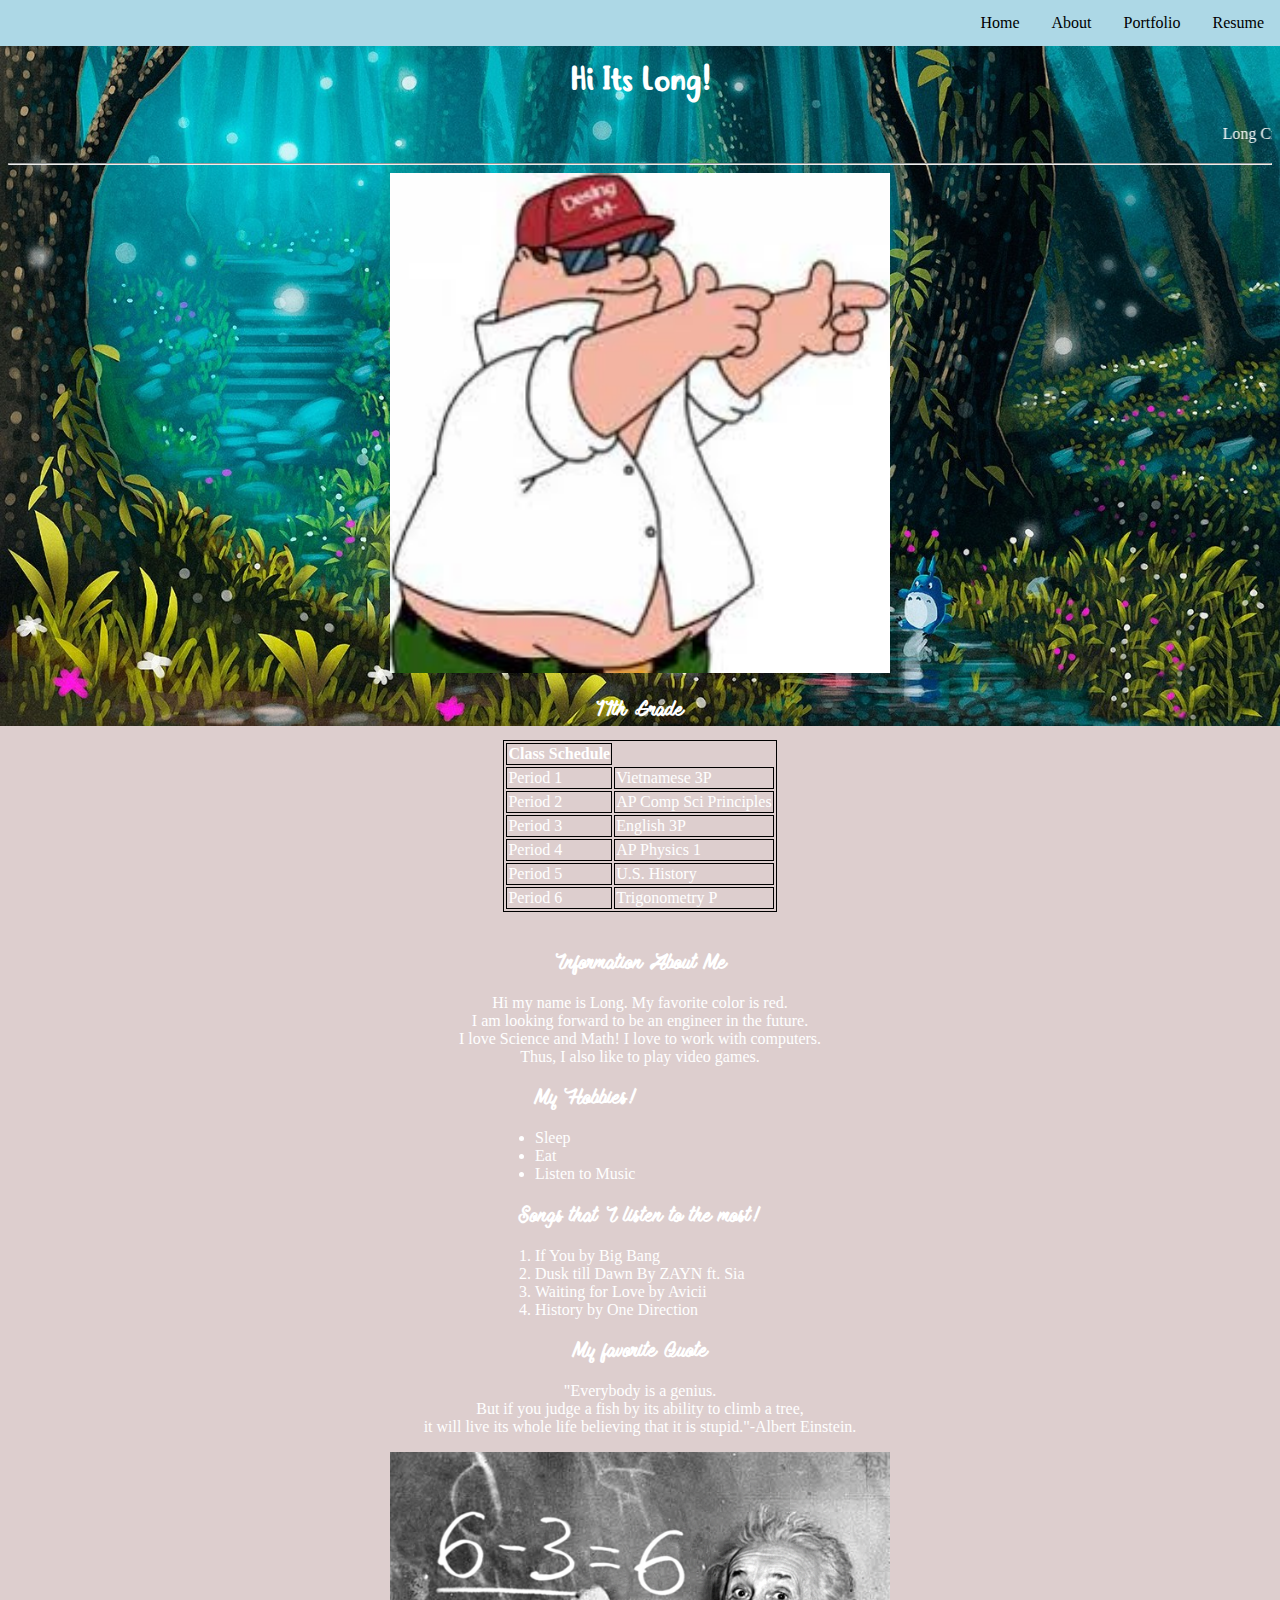
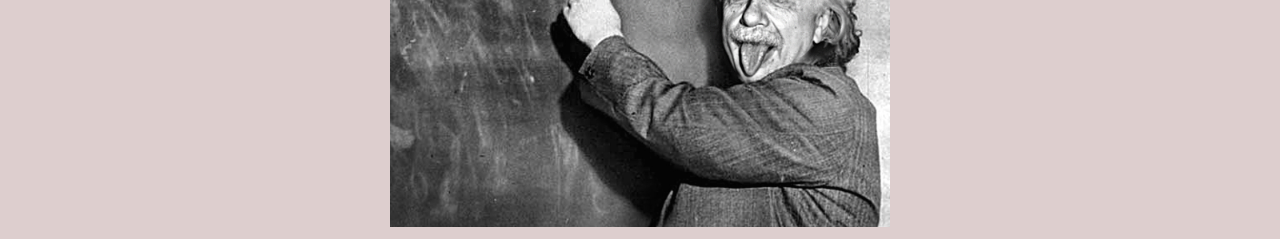
<file: about.html>
<!doctype html>
<html lang="en"></html>
    <head>
         <title>All About Me</title>
         <link rel="stylesheet" href="style.css" type="text/css">
    </head>
    <center>
    <body>
        <ul id="nav">
            <li><a href="resume.html">Resume</a></li>
            <li><a href="portfolio.html">Portfolio</a></li>
            <li><a href="about.html">About</a></li>
            <li><a href="index.html">Home</a></li>
        </ul>
         <h1>Hi Its Long!</h1>
         <p><marquee>Long Created THIS!!!</marquee></p>
         <hr>
         <div id="me">
              <img src="images/peter.jpg" width=500>
         </div>
         <h3>11th Grade</h3>
         <table id="you">
             <th>Class Schedule</th>
             <tr><td>Period 1</td><td>Vietnamese 3P</td></tr>
             <tr><td>Period 2</td><td>AP Comp Sci Principles</td></tr>
             <tr><td>Period 3</td><td>English 3P</td></tr>
             <tr><td>Period 4</td><td>AP Physics 1</td></tr>
             <tr><td>Period 5</td><td>U.S. History</td></tr>
             <tr><td>Period 6</td><td>Trigonometry P</td></tr>
         </table>
         <br>
         <h3>Information About Me</h3>
         <p>Hi my name is Long. My favorite color is red.
         <br>I am looking forward to be an engineer in the future.
         <br>I love Science and Math! I love to work with computers.
         <br>Thus, I also like to play video games.
         </p>
         <ul id= "hobbies"><h3>My Hobbies!</h3>
        <li>Sleep
        <li>Eat
        <li>Listen to Music
         </ul>
         <h3>Songs that I listen to the most!</h3>
         <ol id= "song">
             <li>If You by Big Bang</li>
             <li>Dusk till Dawn By ZAYN ft. Sia</li>
             <li>Waiting for Love by Avicii</li>
             <li>History by One Direction</li>
         </ol>
         <h3>My favorite Quote</h3>
         <p>
        "Everybody is a genius. 
        <br> But if you judge a fish by its ability to climb a tree, 
        <br> it will live its whole life believing that it is stupid."-Albert Einstein.
        </p>
         <img src="images/Albert.jpeg" width=500
    </body>
    </center>
</html>
</file>
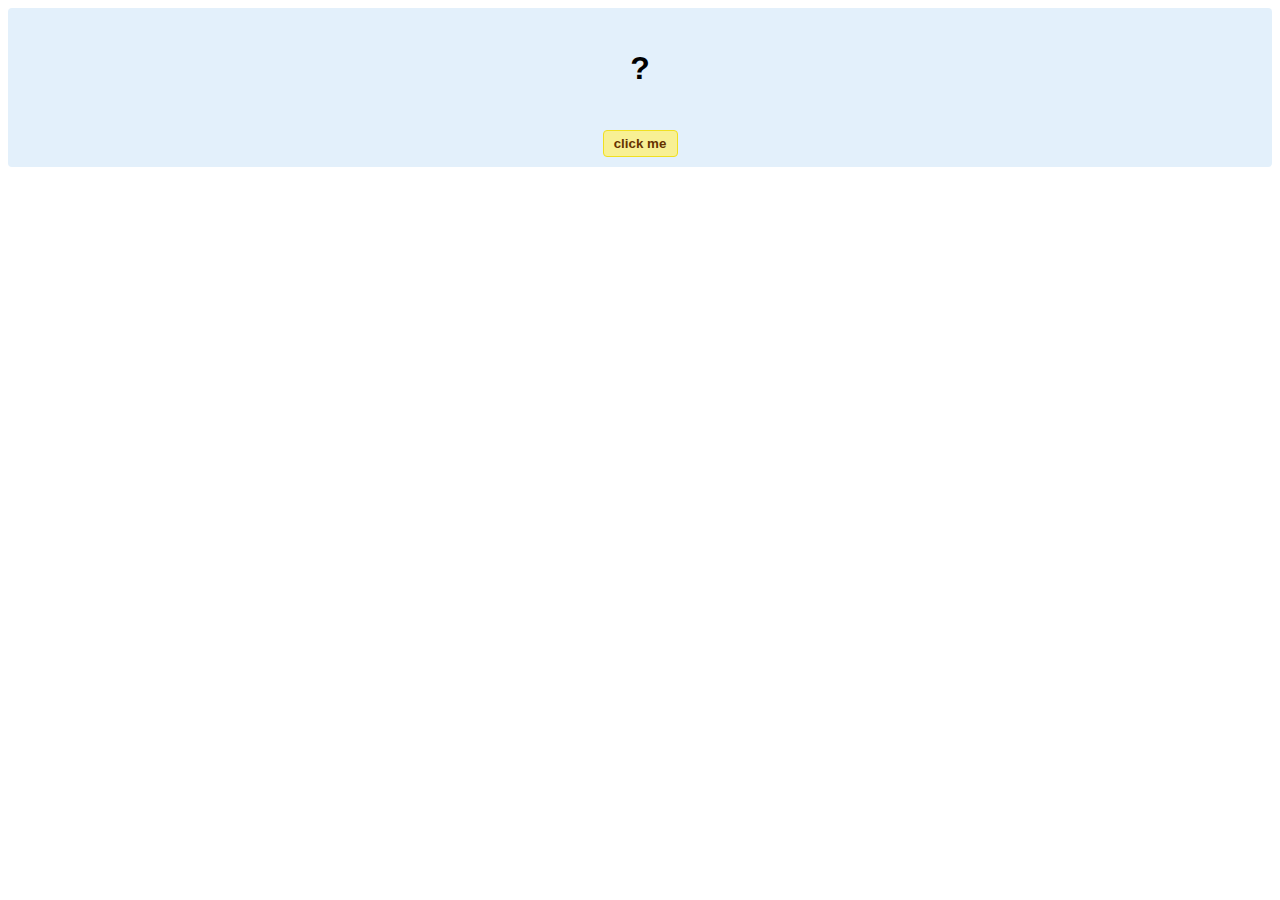
<file: hello-world.html>
<!DOCTYPE html>
<!-- HTML5 Hello world by kirupa - http://www.kirupa.com/html5/getting_your_feet_wet_html5_pg1.htm -->
<html lang="en-us">

<head>
<meta charset="utf-8">
<title>Hello...</title>
<style type="text/css">
#mainContent {
	font-family: Arial, Helvetica, sans-serif;
	font-size: xx-large;
	font-weight: bold;
	background-color: #E3F0FB;
	border-radius: 4px;
	padding: 10px;
	text-align: center;
}
.buttonStyle {
	border-radius: 4px;
	border: thin solid #F0E020;
	padding: 5px;
	background-color: #F8F094;
	font-family: "Segoe UI", Tahoma, Geneva, Verdana, sans-serif;
	font-weight: bold;
	color: #663300;
	width: 75px;
}

.buttonStyle:hover {
	border: thin solid #FFCC00;
	background-color: #FCF9D6;
	color: #996633;
	cursor: pointer;
}
.buttonStyle:active {
	border: thin solid #99CC00;
	background-color: #F5FFD2;
	color: #669900;
	cursor: pointer;
}

</style>
</head>

<body>
<div id="mainContent">
<p id="helloText">?</p>
<button id="clickButton" class="buttonStyle">click me</button>
</div>
<script> 
var myButton = document.getElementById("clickButton");
var myText = document.getElementById("helloText");

myButton.addEventListener('click', doSomething, false)

function doSomething() {
	myText.textContent = "hello, world!";
}
</script>

</body>
</html>
</file>
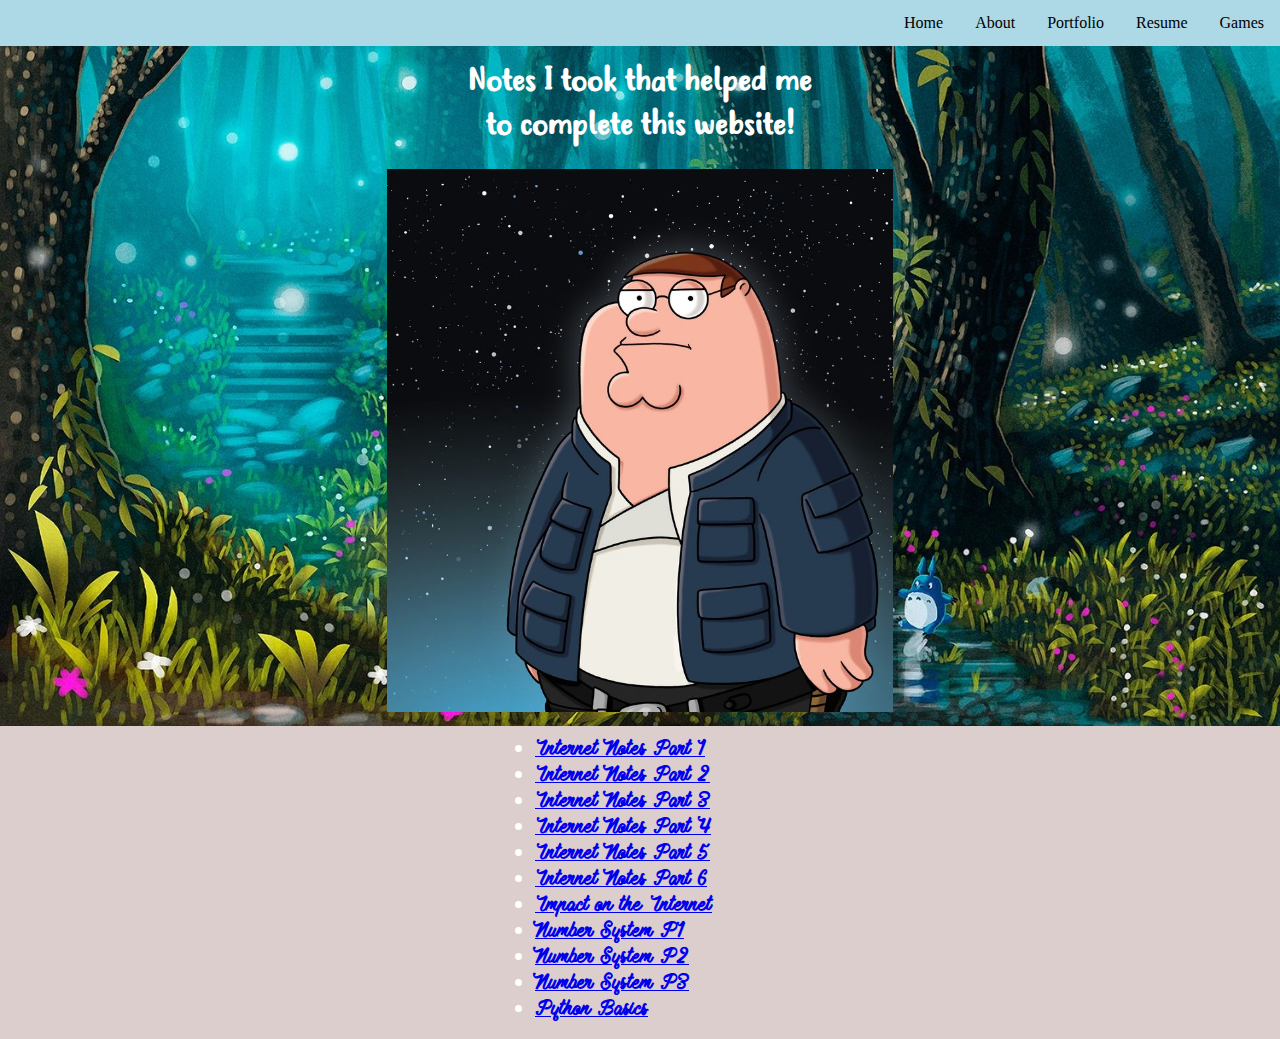
<file: portfolio.html>
<!doctype html>
<html lang="en"></html>
    <head>
         <title>My Portfolio</title>
         <link rel="stylesheet" href="style.css" type="text/css">
    </head>
    <center>
    <body>
        <ul id="nav">
            <li><a href="scratch.html">Games</a></li>
            <li><a href="resume.html">Resume</a></li>
            <li><a href="portfolio.html">Portfolio</a></li>
            <li><a href="about.html">About</a></li>
            <li><a href="index.html">Home</a></li>
        </ul>
        <h1>
            Notes I took that helped me 
            <br>to complete this website!
        </h1>
        <div>
            <img src= "images/peta.jpg" width=40%>
        </div>
        <h3>
        <ul id= "notes">
        <li><a href="https://docs.google.com/a/ggusd.net/document/d/1BDOCb8PPvvoJwvEJmbacCs_IxmYysH-KrlrCkG45rug/edit?usp=sharing"target="_blank">Internet Notes Part 1</a></li>
        <li><a href="https://docs.google.com/a/ggusd.net/document/d/1P87j35nQnVmtB3sTGKM2_-bp5Rn-HWtqd3aAyBPf1vI/edit?usp=sharing"target="_blank">Internet Notes Part 2</a></li>
        <li><a href="https://docs.google.com/a/ggusd.net/document/d/1s_iGa_Ssc1_dj9X8V-LCJHDlpENyVwgV-gb9AwIezfA/edit?usp=sharing"target="_blank">Internet Notes Part 3</a></li>
        <li><a href="https://docs.google.com/a/ggusd.net/document/d/1UvsP0T81oqf0cvollpeHub0oLR1-4VpcwpTHGhB8-C4/edit?usp=sharing"target="_blank">Internet Notes Part 4</a></li>
        <li><a href="https://docs.google.com/a/ggusd.net/document/d/1UClpwNC4aox7JoZGZL9h60nPsy419wt1IB7W1qUAAvA/edit?usp=sharing"target="_blank">Internet Notes Part 5</a></li>
        <li><a href="https://docs.google.com/a/ggusd.net/document/d/1lS0q557VuFIakWkCQS8tovLFHx1HgWGAVgjuovOt7H4/edit?usp=sharing"target="_blank">Internet Notes Part 6</a></li>
        <li><a href="https://docs.google.com/a/ggusd.net/presentation/d/1Ihsdc8Lw75A87HIxmTrNDFtnr4dqfAVVq3PjWRflsUQ/edit?usp=sharing"target="_blank">Impact on the Internet</a></li>
        <li><a href="https://docs.google.com/a/ggusd.net/document/d/1mEtrDzAG_xX-GU0wyOrHVzUVopLLw3dZkjMXakm112M/edit?usp=sharing">Number System P1</a></li>
        <li><a href="https://docs.google.com/a/ggusd.net/document/d/1N_kRuhiCazE9ONZKhWgUok6lCIFHpA_ZMy73pLBwRZk/edit?usp=sharing">Number System P2</a></li>
        <li><a href="https://docs.google.com/a/ggusd.net/document/d/1BQsUxzz9d1e367gzLfMYHug_NgGoK5JVUpeWLQoWU3M/edit?usp=sharing">Number System P3</a></li>
        <li><a href="https://repl.it/@LongDo1/PythonBasics1">Python Basics</a></li>
        </ul>
        </center>
    </body>
</file>
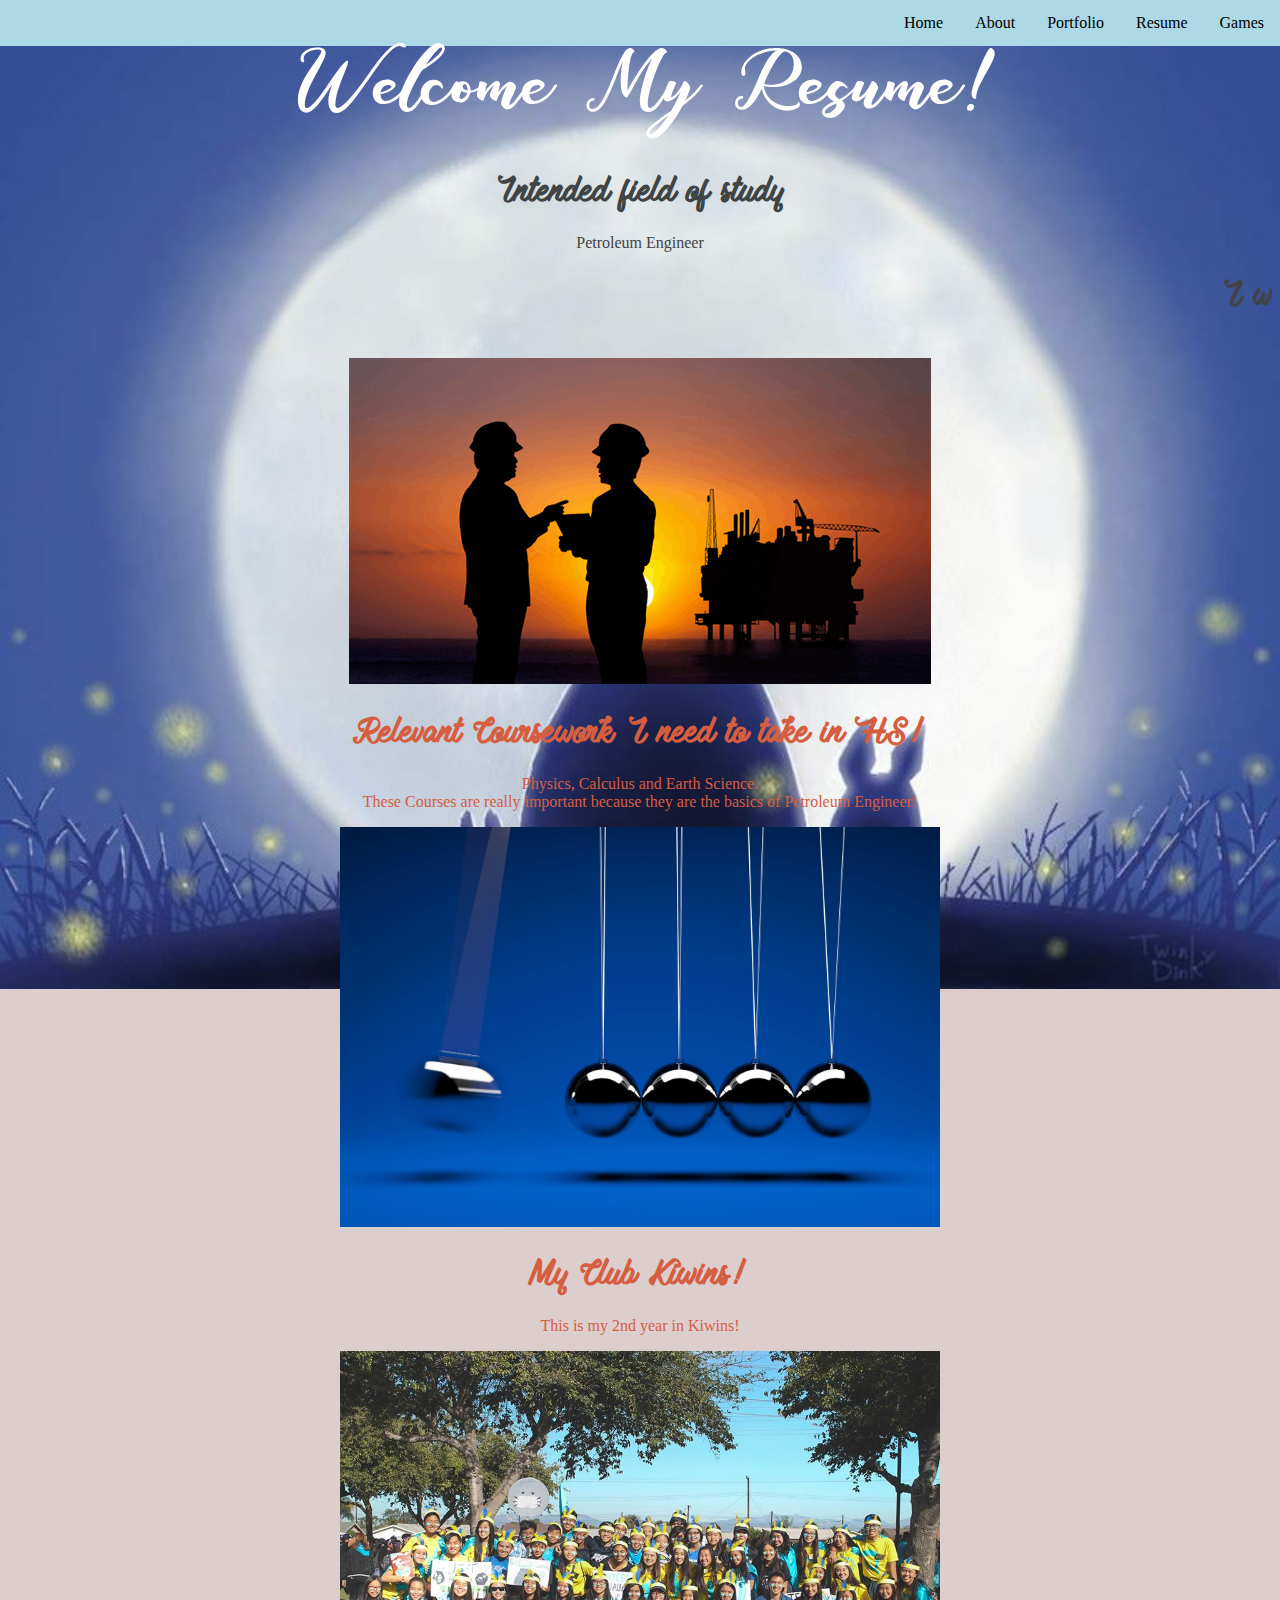
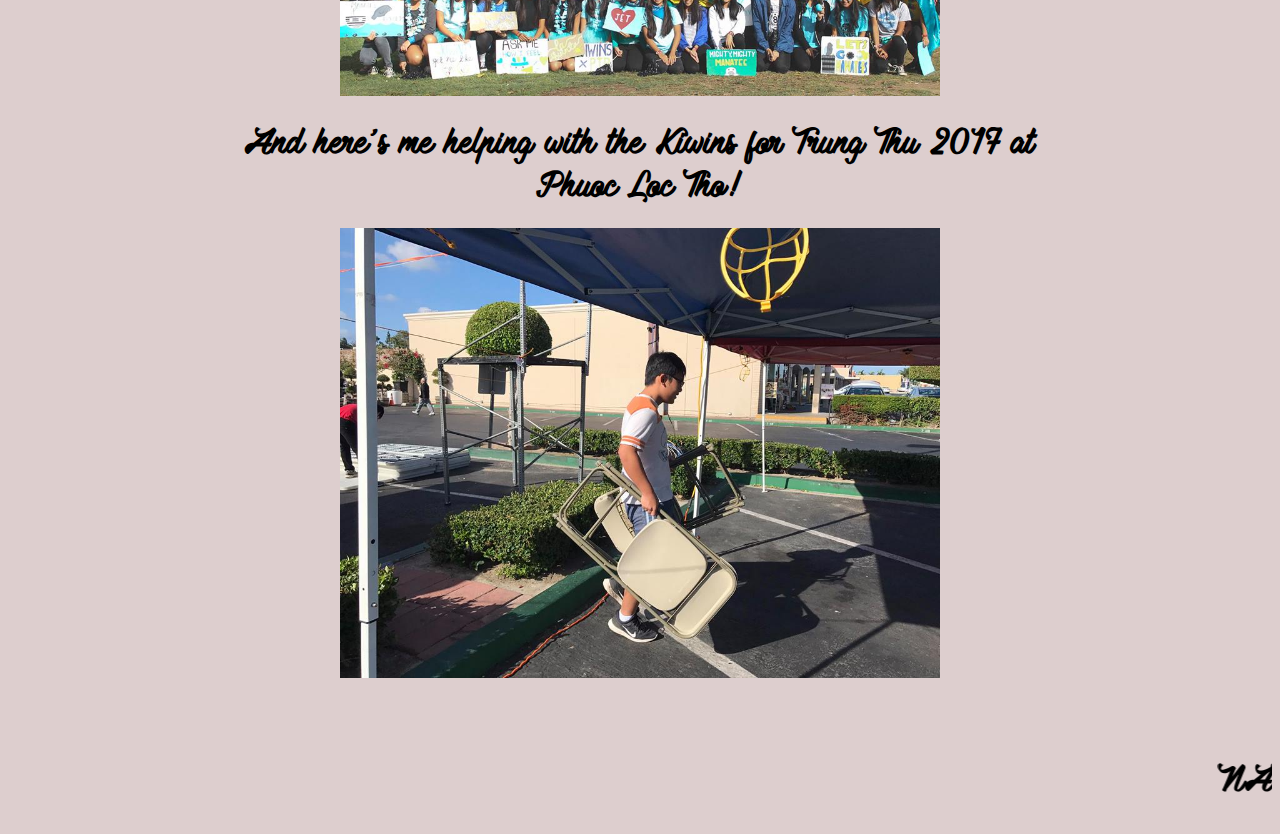
<file: resume.html>
<!doctype html>
<html lang="en"></html>
    <head>
         <title>My Portfolio</title>
         <link rel="stylesheet" href="resume.css" type="text/css">
    </head>
    <center>
    <body>
        <ul id="nav">
            <li><a href="scratch.html">Games</a></li>
            <li><a href="resume.html">Resume</a></li>
            <li><a href="portfolio.html">Portfolio</a></li>
            <li><a href="about.html">About</a></li>
            <li><a href="index.html">Home</a></li>
        </ul>
        <s10>Welcome My Resume!</s10>
        <h1 style="color: #414444">Intended field of study</h1>
        <p style="color: #414444">Petroleum Engineer
        <marquee><h1 style="color: #414444">I wanted to be an engineer since I was young!</h1></marquee>
        </p>
        <div>
            <img src= images/engin.png>
            <style>
     s10 {
         font-size: 100px
     }
</style>
        </div>
        <h1 style="color: #d65e40">Relevant Coursework I need to take in HS!</h1>
        <p style="color: #d65e40">Physics, Calculus and Earth Science.
        <br>These Courses are really important because they are the basics of Petroleum Engineer!
        </p>
        
        <div>
            <img src= images/physics.jpg width= 600px>
        </div>
        <h1 style="color: #d65e40">My Club Kiwins!</h1>
         <p style="color: #d65e40">This is my 2nd year in Kiwins!</p>
        <div>
            <img src= images/kiwins.jpg width= 600px>
        </div>
        <h1 style="color: black">And here's me helping with the Kiwins for Trung Thu 2017 at 
        <br>Phuoc Loc Tho!</h1>
         <div>
            <img src= images/long.jpg width= 600px>
        </div>
        <br>
        <br>
        <br>
        <marquee><h1 style="color: black">NANI!?</h1></marquee>
        </center>
    </body>
</file>
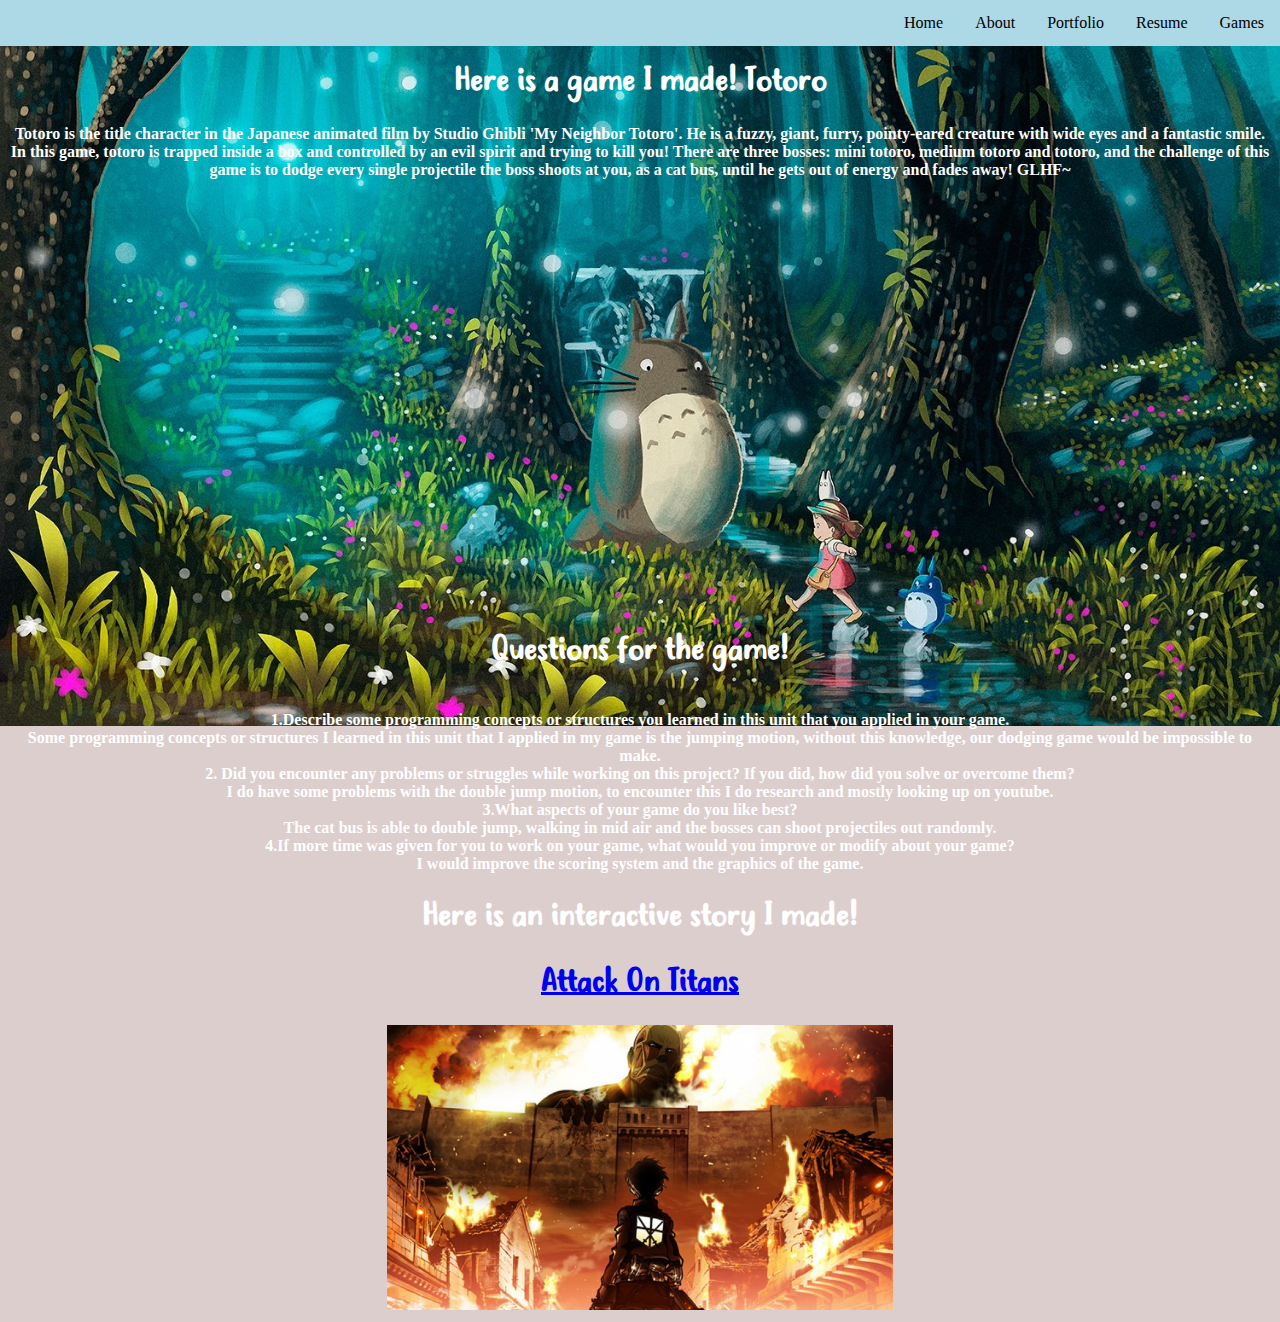
<file: scratch.html>
<!doctype html>
<html lang="en"></html>
    <head>
         <title>Game Page</title>
         <link rel="stylesheet" href="style.css" type="text/css">
    </head>
    <center>
    <body>
        <ul id="nav">
            <li><a href="scratch.html">Games</a></li>
            <li><a href="resume.html">Resume</a></li>
            <li><a href="portfolio.html">Portfolio</a></li>
            <li><a href="about.html">About</a></li>
            <li><a href="index.html">Home</a></li>
        </ul>
        <center>
        <h1>
            Here is a game I made! Totoro
        </h1>
        <h4>
            Totoro is the title character in the Japanese animated film by Studio Ghibli 'My Neighbor Totoro'. He is a fuzzy, giant, furry, pointy-eared creature with wide eyes and a fantastic smile. In this game, totoro is trapped inside a box and controlled by an evil spirit and trying to kill you! There are three bosses: mini totoro, medium totoro and totoro, and the challenge of this game is to dodge every single projectile the boss shoots at you, as a cat bus, until he gets out of energy and fades away! GLHF~
        </h4>
        </center>
        <iframe allowtransparency="true" width="485" height="402" src="//scratch.mit.edu/projects/embed/184786525/?autostart=false" frameborder="0" allowfullscreen></iframe>
        <h1>
            Questions for the game!
        </h1>
        <h4>
            <br>1.Describe some programming concepts or structures you learned in this unit that you applied in your game.
            <br>Some programming concepts or structures I learned in this unit that I applied in my game is the jumping motion, without this knowledge, our dodging game would be impossible to make.
            <br>2. Did you encounter any problems or struggles while working on this project? If you did, how did you solve or overcome them?
            <br>I do have some problems with the double jump motion, to encounter this I do research and mostly looking up on youtube.
            <br>3.What aspects of your game do you like best?
            <br>The cat bus is able to double jump, walking in mid air and the bosses can shoot projectiles out randomly.
            <br>4.If more time was given for you to work on your game, what would you improve or modify about your game?
            <br> I would improve the scoring system and the graphics of the game.
        </h4>
        <h1>
            Here is an interactive story I made!
        </h1>
        <h1>
            <li><a href="https://repl.it/@LongDo1/InteractiveFiction">Attack On Titans</a></li>
        </h1>
         <img src= "images/aot.jpg" width=40%>
    </body>
</file>
<file: style.css>
@font-face{
    font-family: Long;
    src: url(fonts/what.otf)
}
@font-face{
    font-family: Long1;
    src: url(fonts/nani.ttf)
}
body{
    background-image: url(images/totoro12.jpg);
    background-color: #ddcece;
    background-size: 100%;
    background-repeat: no-repeat;
    background-attachment: fixed;
    color: white
}
h1{
    font-family: "Long";
}
h3{
    font-family: "Long1";
}
#nav {
    list-style-type: none;
    margin: -8px;
    padding: 0;
     overflow: hidden;
    background-color: lightblue;
}
#nav li {
    float: right;
}

#nav li a {
    display: block;
    color: black;
    text-align: center;
    padding: 14px 16px;
    text-decoration: none;
}
#nav li a:hover {
    background-color: white;
    color: black;
}
#nav li a:active {
    background-color: yellow;
    color: white;
}
#hobbies{
    width: 250px;
    text-align: left;
    margin: auto;
}
#song{
    width: 250px;
    text-align: left;
    margin: auto;
}
table, th, td {
    border: 1px solid black;
}
tr:hover {
    background-color: white
}
#hi{
    width: 250px;
    text-align: left;
    margin: auto;
}
#notes{
    width: 250px;
    text-align: left;
    margin: auto;
}
</file>
<file: resume.css>
@font-face{
    font-family: Long1;
    src: url(fonts/annie.otf)
}
@font-face{
    font-family: Long2;
    src: url(fonts/nani.ttf)
}
body{
    background-image: url(images/totoroo.jpg);
    background-color: #ddcece;
    background-size: 100%;
    background-repeat: no-repeat;
    background-attachment: fixed;
    color: white
}
s10{
    font-family: "Long1";
}
h1{
    font-family: "Long2";
}
#nav {
    list-style-type: none;
    margin: -8px;
    padding: 0;
     overflow: hidden;
    background-color: lightblue;
}
#nav li {
    float: right;
}

#nav li a {
    display: block;
    color: black;
    text-align: center;
    padding: 14px 16px;
    text-decoration: none;
}
#nav li a:hover {
    background-color: white;
    color: red;
}
#nav li a:active {
    background-color: yellow;
    color: white;
}

#me {
    border: solid red 3px;
    margin: 50px;
    padding: 75px;
    text-align: center;
}
</file>
